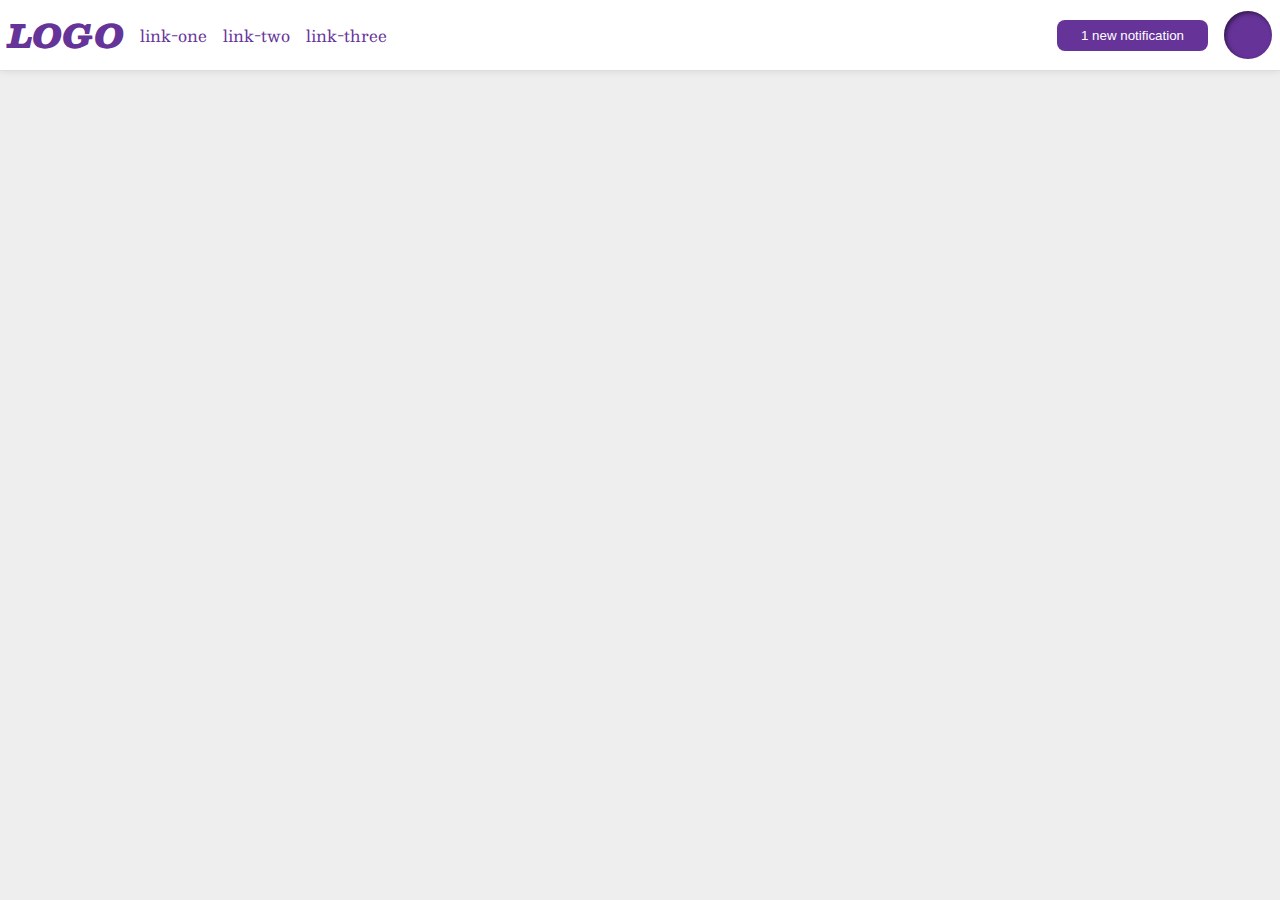
<file: flex/03-flex-header-2/index.html>
<!DOCTYPE html>
<html lang="en">
  <head>
    <meta charset="UTF-8">
    <meta http-equiv="X-UA-Compatible" content="IE=edge">
    <meta name="viewport" content="width=device-width, initial-scale=1.0">
    <title>Flex Header 2</title>
    <link rel="stylesheet" href="style.css">
  </head>
  <body>
    <div class="header">
      <div class="left-side">
        <div class="logo">
          LOGO
        </div>
        <ul class="links">
          <li><a href="https://google.com">link-one</a></li>
          <li><a href="https://google.com">link-two</a></li>
          <li><a href="https://google.com">link-three</a></li>
        </ul>
      </div>
      <div class="right-side">
        <button class="notifications">
          1 new notification
        </button>
        <div class="profile-image"></div>
      </div>
    </div>
  </body>
</html>
</file>
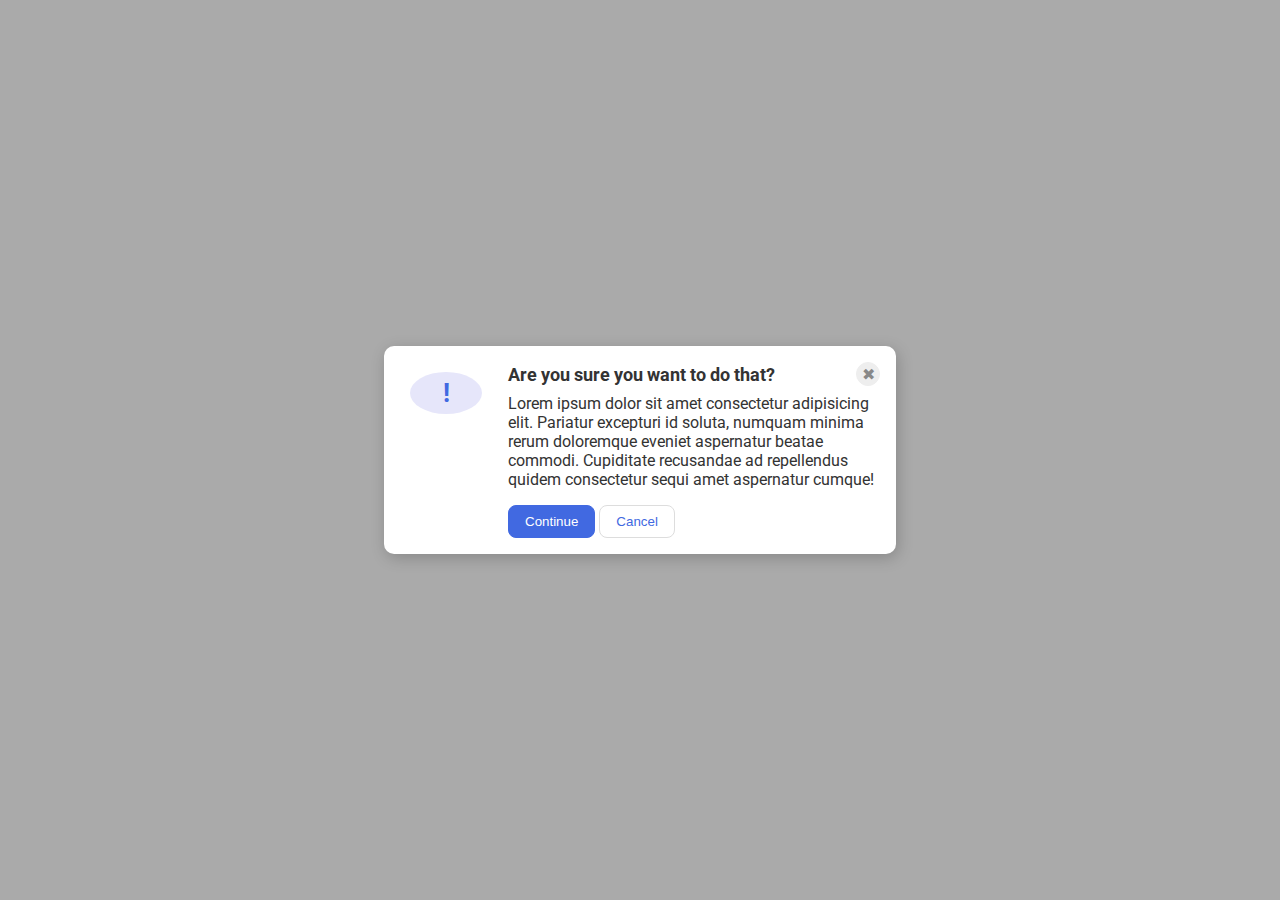
<file: flex/05-flex-modal/index.html>
<!DOCTYPE html>
<html lang="en">
  <head>
    <meta charset="UTF-8">
    <meta http-equiv="X-UA-Compatible" content="IE=edge">
    <meta name="viewport" content="width=device-width, initial-scale=1.0">
    <link rel="stylesheet" href="style.css">
    <title>Modal</title>
  </head>
  <body>
    <div class="modal">
      <div class="icon">!</div>
      <div class="center">
          <div class="header">Are you sure you want to do that?
            <button class="close-button">✖</button>
          </div>
        <div class="text">Lorem ipsum dolor sit amet consectetur adipisicing elit. Pariatur excepturi id soluta, numquam minima rerum doloremque eveniet aspernatur beatae commodi. Cupiditate recusandae ad repellendus quidem consectetur sequi amet aspernatur cumque!</div>
        <button class="continue">Continue</button>
        <button class="cancel">Cancel</button>
      </div>
    </div>
  </body>
</html>
</file>
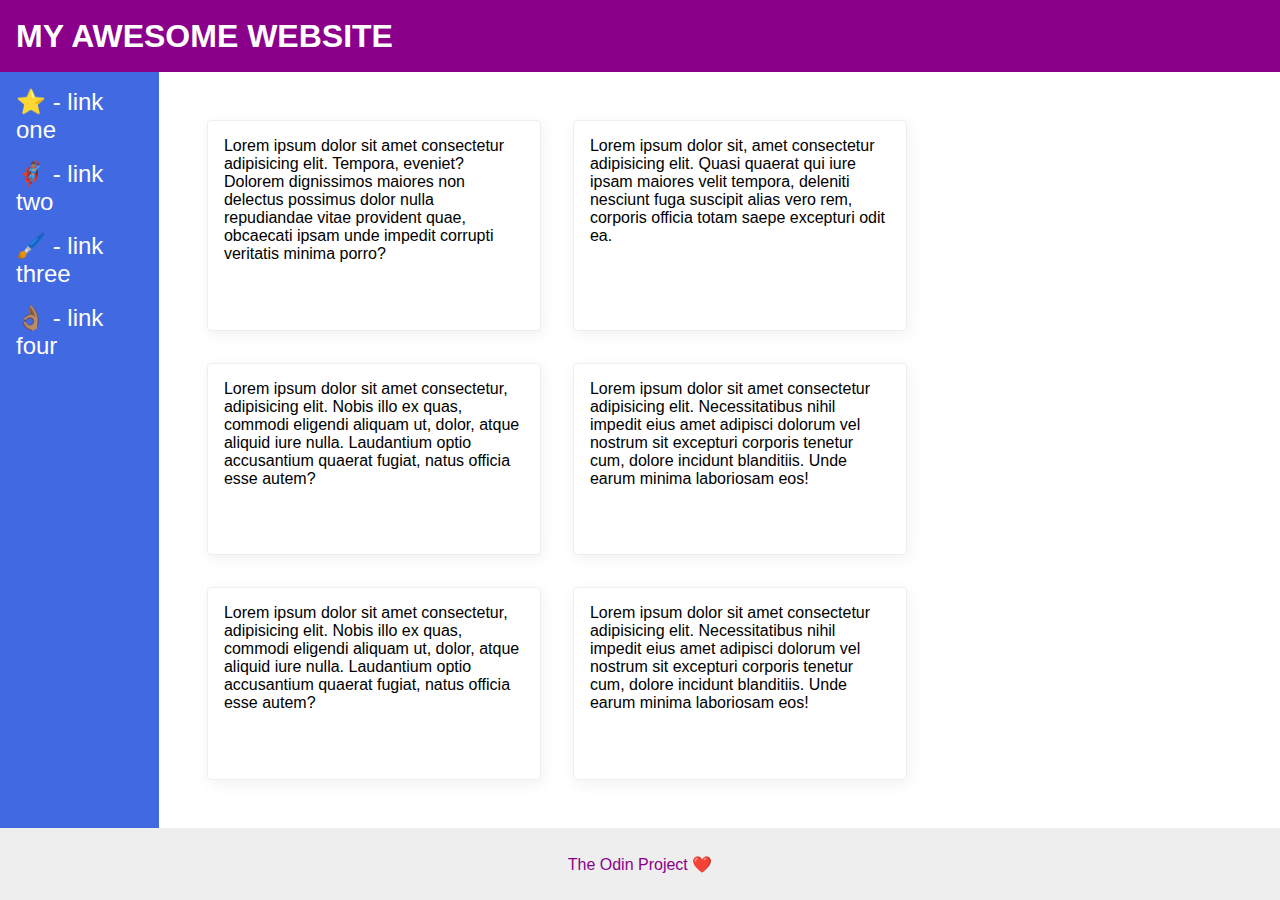
<file: flex/07-flex-layout-2/index.html>
<!DOCTYPE html>
<html lang="en">
  <head>
    <meta charset="UTF-8">
    <meta http-equiv="X-UA-Compatible" content="IE=edge">
    <meta name="viewport" content="width=device-width, initial-scale=1.0">
    <title>The Holy Grail</title>
    <link rel="stylesheet" href="style.css">
  </head>
  <body>
    <div class="header">
      MY AWESOME WEBSITE
    </div>
    <div class="body">
      <div class="sidebar">
        <ul>
          <li><a href="#">⭐ - link one</a></li>
          <li><a href="#">🦸🏽‍♂️ - link two</a></li>
          <li><a href="#">🖌️ - link three</a></li>
          <li><a href="#">👌🏽 - link four</a></li>
        </ul>
      </div>
      <div class="container">
        <div class="card">Lorem ipsum dolor sit amet consectetur adipisicing elit. Tempora, eveniet? Dolorem dignissimos maiores non delectus possimus dolor nulla repudiandae vitae provident quae, obcaecati ipsam unde impedit corrupti veritatis minima porro?</div>
        <div class="card">Lorem ipsum dolor sit, amet consectetur adipisicing elit. Quasi quaerat qui iure ipsam maiores velit tempora, deleniti nesciunt fuga suscipit alias vero rem, corporis officia totam saepe excepturi odit ea.</div>
        <div class="card">Lorem ipsum dolor sit amet consectetur, adipisicing elit. Nobis illo ex quas, commodi eligendi aliquam ut, dolor, atque aliquid iure nulla. Laudantium optio accusantium quaerat fugiat, natus officia esse autem?</div>
        <div class="card">Lorem ipsum dolor sit amet consectetur adipisicing elit. Necessitatibus nihil impedit eius amet adipisci dolorum vel nostrum sit excepturi corporis tenetur cum, dolore incidunt blanditiis. Unde earum minima laboriosam eos!</div>
        <div class="card">Lorem ipsum dolor sit amet consectetur, adipisicing elit. Nobis illo ex quas, commodi eligendi aliquam ut, dolor, atque aliquid iure nulla. Laudantium optio accusantium quaerat fugiat, natus officia esse autem?</div>
        <div class="card">Lorem ipsum dolor sit amet consectetur adipisicing elit. Necessitatibus nihil impedit eius amet adipisci dolorum vel nostrum sit excepturi corporis tenetur cum, dolore incidunt blanditiis. Unde earum minima laboriosam eos!</div>
      </div>
    </div>
    <div class="footer">
      The Odin Project ❤️
    </div>
  </body>
</html>
</file>
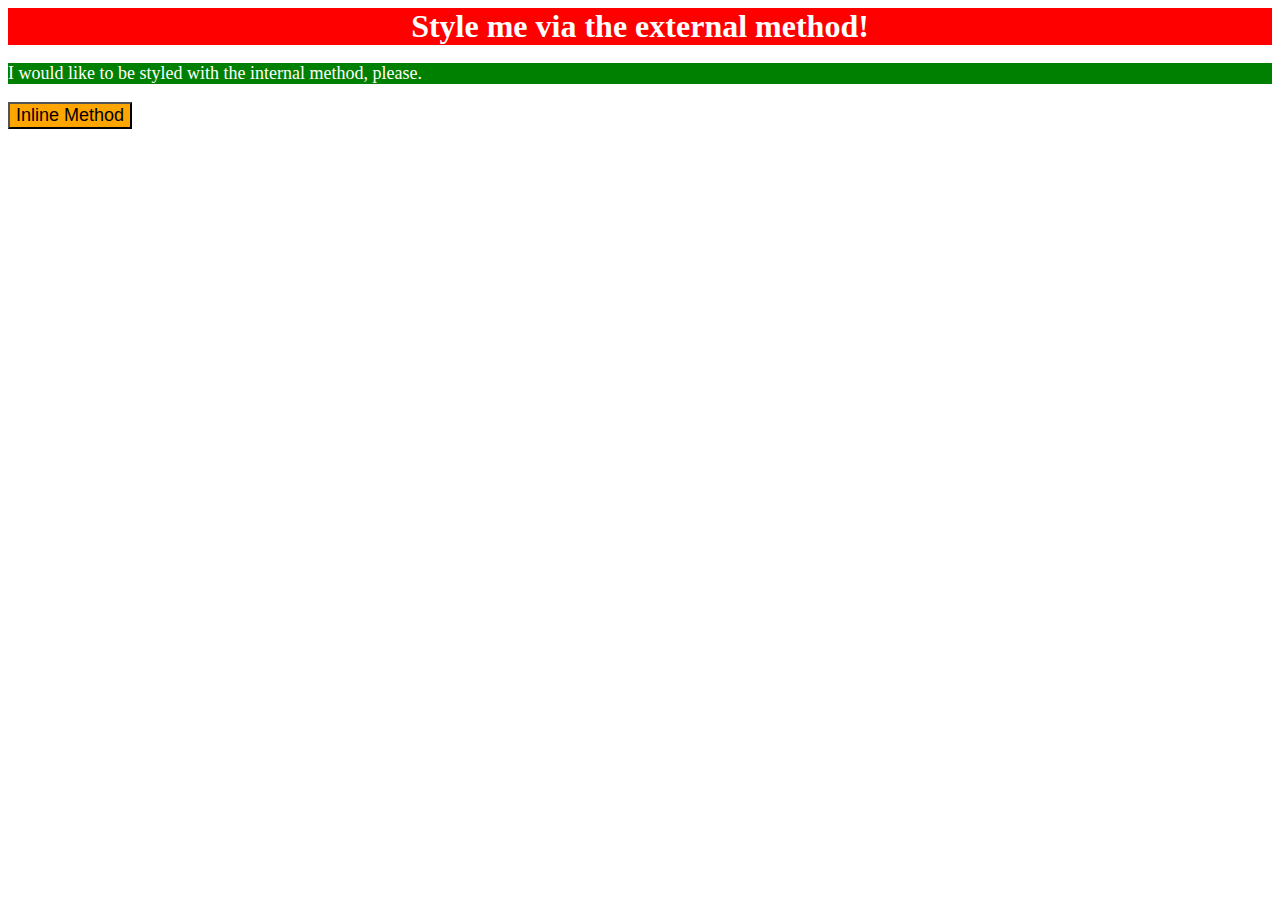
<file: foundations/01-css-methods/index.html>
<!DOCTYPE html>
<html lang="en">
  <head>
    <meta charset="UTF-8">
    <meta http-equiv="X-UA-Compatible" content="IE=edge">
    <meta name="viewport" content="width=device-width, initial-scale=1.0">
    <link rel="stylesheet" href="styles.css">
    <title>Methods for Adding CSS</title>

    <style>
      p {
        background-color: green;
        color: white;
        font-size: 18px;
      }
    </style>
  </head>
  <body>
    <div>Style me via the external method!</div>
    <p>I would like to be styled with the internal method, please.</p>
    <button style="background-color: orange; font-size: 18px;">Inline Method</button>
  </body>
</html>
</file>
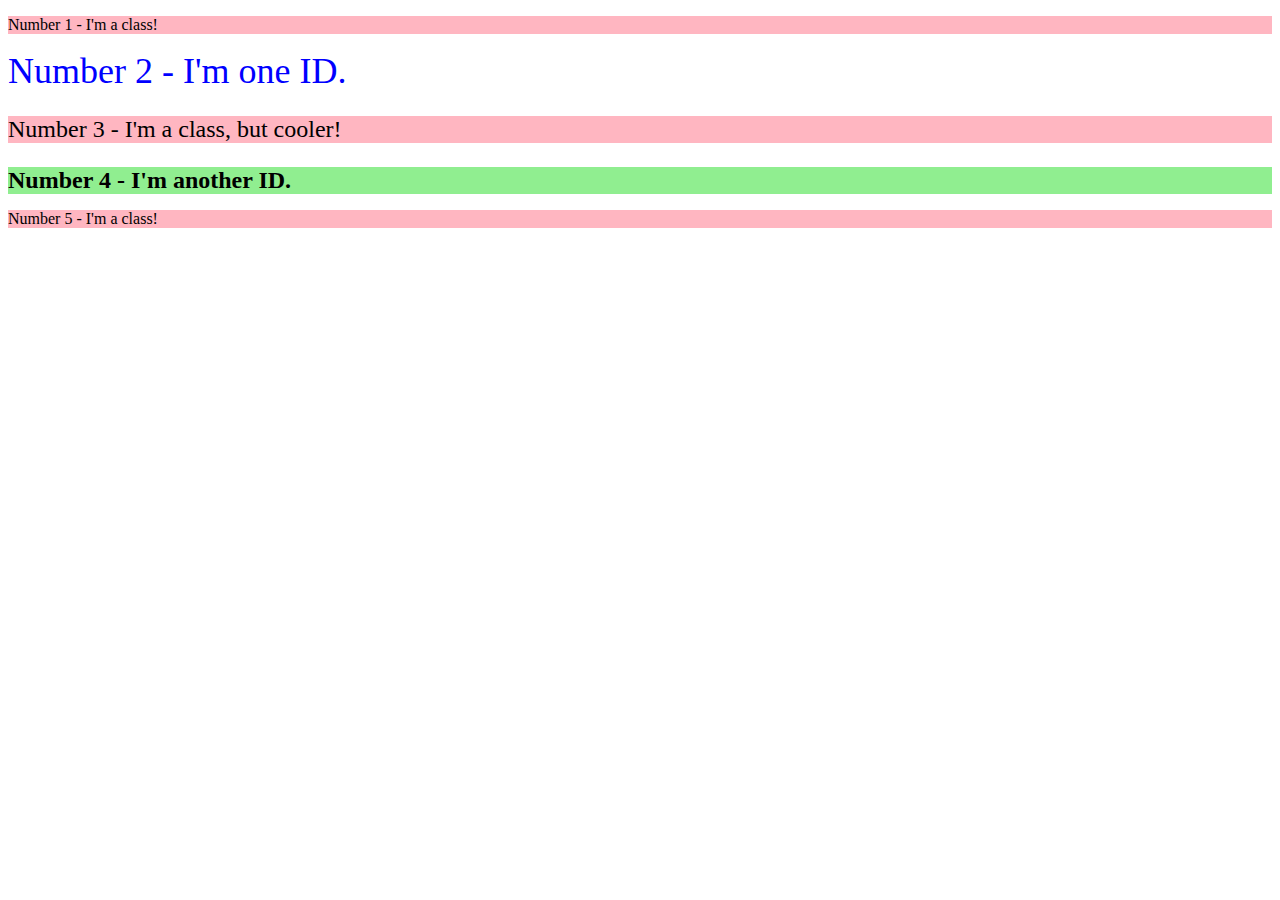
<file: foundations/02-class-id-selectors/index.html>
<!DOCTYPE html>
<html lang="en">
  <head>
    <meta charset="UTF-8">
    <meta http-equiv="X-UA-Compatible" content="IE=edge">
    <meta name="viewport" content="width=device-width, initial-scale=1.0">
    <title>Class and ID Selectors</title>
    <link rel="stylesheet" href="style.css">
  </head>
  <body>
    <p class="odd">Number 1 - I'm a class!</p>
    <div id="two">Number 2 - I'm one ID.</div>
    <p class="odd three">Number 3 - I'm a class, but cooler!</p>
    <div id="four">Number 4 - I'm another ID.</div>
    <p class="odd">Number 5 - I'm a class!</p>
  </body>
</html>
</file>
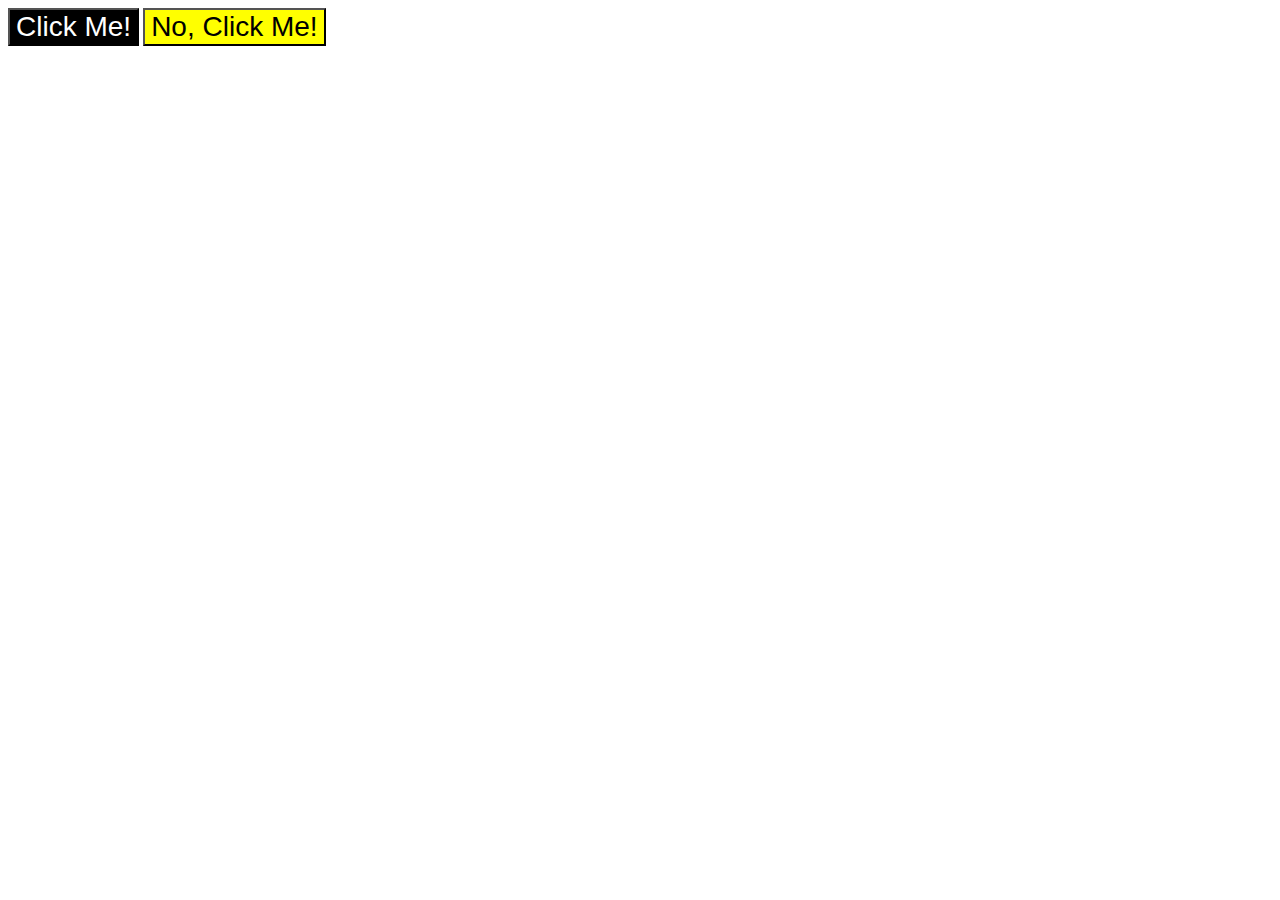
<file: foundations/03-grouping-selectors/index.html>
<!DOCTYPE html>
<html lang="en">
  <head>
    <meta charset="UTF-8">
    <meta http-equiv="X-UA-Compatible" content="IE=edge">
    <meta name="viewport" content="width=device-width, initial-scale=1.0">
    <title>Grouping Selectors</title>
    <link rel="stylesheet" href="style.css">
  </head>
  <body>
    <button class="first both">Click Me!</button>
    <button class="second both">No, Click Me!</button>
  </body>
</html>
</file>
<file: flex/03-flex-header-2/style.css>
/* this is some magical font-importing.  
you'll learn about it later. */
@import url('https://fonts.googleapis.com/css2?family=Besley:ital,wght@0,400;1,900&display=swap');

body {
  margin: 0;
  background: #eee;
  font-family: Besley, serif;
}

.header {
  background: white;
  border-bottom: 1px solid #ddd;
  box-shadow: 0 0 8px rgba(0,0,0,.1);
  display: flex;
  justify-content: space-between;
  padding: 8px;
}

.profile-image {
  background: rebeccapurple;
  box-shadow: inset 2px 2px 4px rgba(0,0,0,.5);
  border-radius: 50%;
  width: 48px;
  height: 48px;
}

.logo {
  color: rebeccapurple;
  font-size: 32px;
  font-weight: 900;
  font-style: italic;
}

button {
  border: none;
  border-radius: 8px;
  background: rebeccapurple;
  color: white;
  padding: 8px 24px;
}

a {
  /* this removes the line under our links */
  text-decoration: none;
  color: rebeccapurple;
}

ul {
  list-style-type: none;
  display: flex;
  margin: 0;
  padding: 0;
  gap: 16px;
}

.left-side,
.right-side {
  display: flex;
  align-items: center;
  gap: 16px;
}
</file>
<file: flex/05-flex-modal/style.css>
@import url('https://fonts.googleapis.com/css2?family=Roboto:wght@400;700&display=swap');

html, body {
  height: 100%;
}

body {
  font-family: Roboto, sans-serif;
  margin: 0;
  background: #aaa;
  color: #333;
  /* I'll give you this one for free lol */
  display: flex;
  align-items: center;
  justify-content: center;
}

.modal {
  background: white;
  width: 480px;
  border-radius: 10px;
  box-shadow: 2px 4px 16px rgba(0,0,0,.2);
  display: flex;
  gap: 16px;
  padding: 16px;
}

.icon {
  color: royalblue;
  font-size: 26px;
  font-weight: 700;
  background: lavender;
  width: 42px;
  height: 42px;
  border-radius: 50%;
  display: flex;
  align-items: center;
  justify-content: center;
  padding: 0 15px;
  margin: 10px;
  flex-shrink: 0;
}

.close-button {
  background: #eee;
  border-radius: 50%;
  color: #888;
  font-weight: 400;
  font-size: 16px;
  height: 24px;
  width: 24px;
  display: flex;
  align-items: center;
  justify-content: center;
  border: 1px solid #eee;
  padding: 0;
}

button {
  cursor: pointer;
  padding: 8px 16px;
  border-radius: 8px;
}

button.continue {
  background: royalblue;
  border: 1px solid royalblue;
  color: white;
}

button.cancel {
  background: white;
  border: 1px solid #ddd;
  color: royalblue;
}

.header {
  display: flex;
  align-items: center;
  justify-content: space-between;
  font-size: 18px;
  font-weight: 700;
  margin-bottom: 8px;
}

.text {
  margin-bottom: 16px;
}
</file>
<file: flex/07-flex-layout-2/style.css>
body {
  font-family: -apple-system, BlinkMacSystemFont, 'Segoe UI', Roboto, Oxygen, Ubuntu, Cantarell, 'Open Sans', 'Helvetica Neue', sans-serif;
  margin: 0;
  min-height: 100vh;
  display: flex;
  flex-direction: column;
}

.header {
  height: 72px;
  background: darkmagenta;
  color: white;
  display: flex;
  align-items: center;
  padding: 0 16px;
  font-size: 32px;
  font-weight: 900;
}

.footer {
  height: 72px;
  background: #eee;
  color: darkmagenta;
  display: flex;
  align-items: center;
  justify-content: center;
}

.sidebar {
  width: 300px;
  background: royalblue;
  box-sizing: border-box;
  flex-shrink: 0px;
  padding: 16px;
}

.card {
  border: 1px solid #eee;
  box-shadow: 2px 4px 16px rgba(0,0,0,.06);
  border-radius: 4px;
  padding: 16px;
  width: 300px;
}

.body {
  flex: 1;
  display: flex;
}

ul {
  list-style-type: none;
  margin: 0px;
  padding: 0px;
}

li {
  margin-bottom: 16px;
}

a {
  color: white;
  text-decoration: none;
  font-size: 24px;
}

.container {
  padding: 48px;
  display: flex;
  flex-wrap: wrap;
  gap: 32px;
}
</file>
<file: foundations/01-css-methods/styles.css>
div {
   background-color: red;
   color: white;
   font-size: 32px;
   text-align: center;
   font-weight: bold; 
}
</file>
<file: foundations/02-class-id-selectors/style.css>
.odd {
    background-color: lightpink;
    font-family: Verdana "DejaVu Sans", sans-serif;
}

#two {
    color:blue;
    font-size: 36px;
}

.three {
    font-size: 24px;
}

#four {
    background-color:lightgreen;
    font-size:24px;
    font-weight: bold;
}
</file>
<file: foundations/03-grouping-selectors/style.css>
.first {
    background-color: black;
    color:white;
}

.second {
    background-color: yellow;
    color: black;
}

body button {
    font-size: 28px;
    font-family: Helvetica, "Times New Roman", sans-serif;
}
</file>
